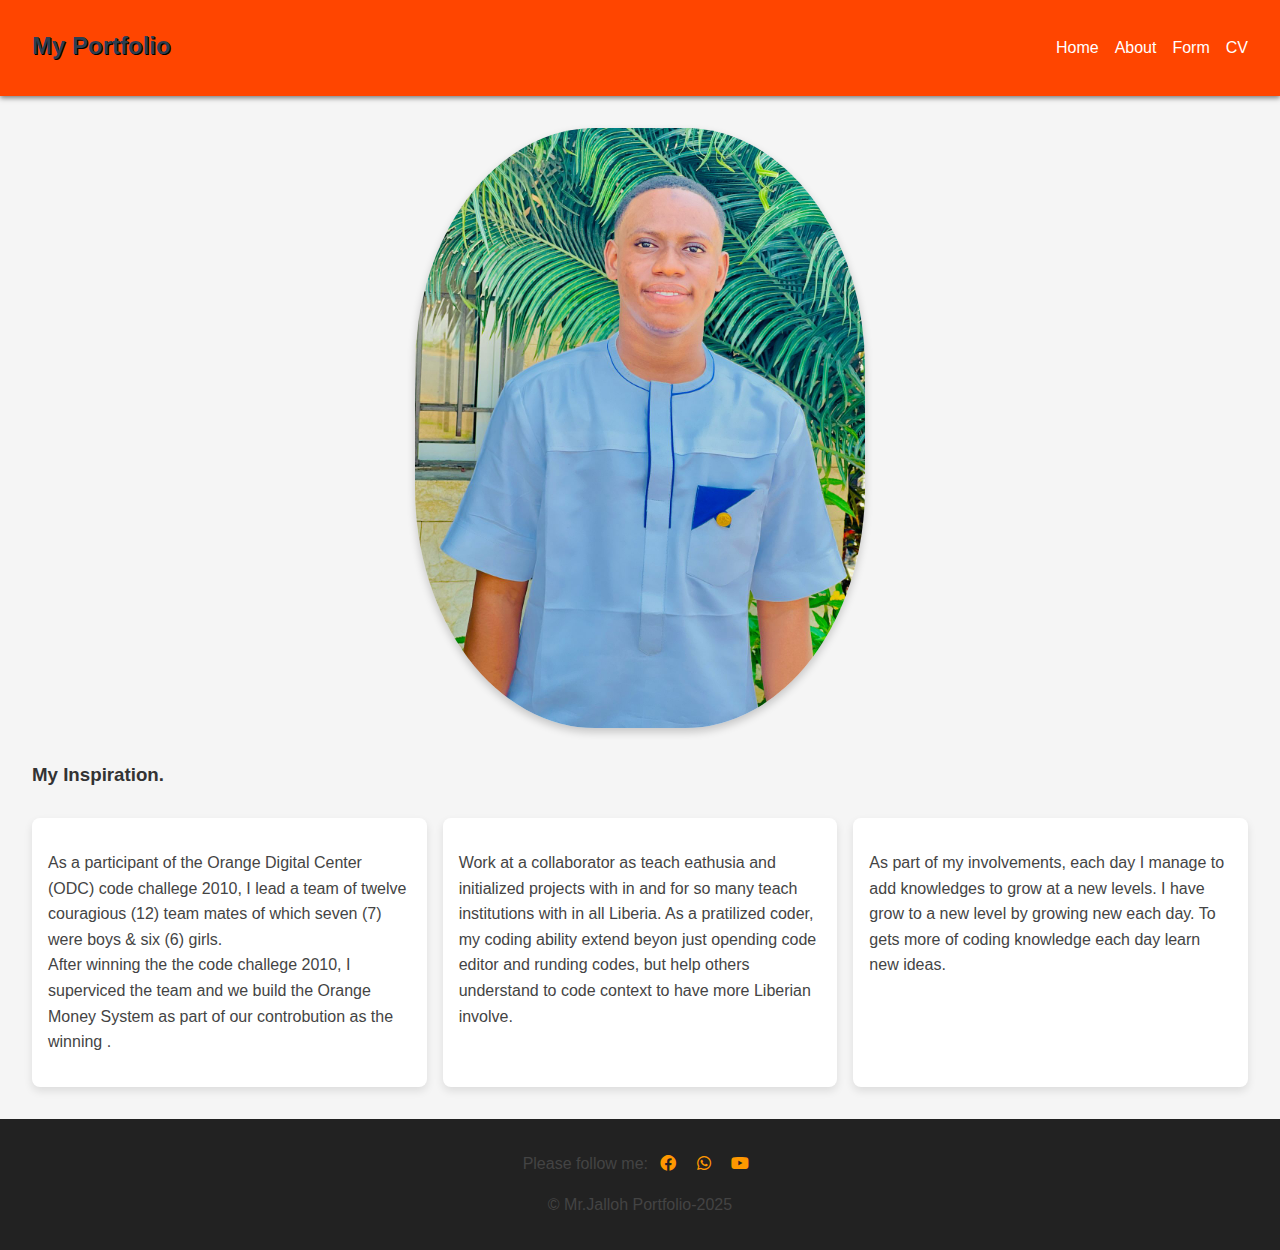
<file: Index.html>
<!DOCTYPE html>
<html lang="en">
<head>
    <meta charset="UTF-8">
    <meta name="viewport" content="width=device-width, initial-scale=1.0">
    <title>My Portfolio</title>
    <link rel="stylesheet" href="Portfolio.css">
    <link rel="stylesheet" href="https://cdnjs.cloudflare.com/ajax/libs/font-awesome/6.0.0/css/all.min.css">

</head>

<body>
    <header>
      <!--HOME NAVIGATION-->
        <nav>
          <h1 class="logo">My Portfolio</h1>
          <ul class="nav-links">
            <li><a href="jallorh.html">Home</a></li>
            <li><a href="Aboutpage.html">About</a></li>
            <li><a href="Contactpage.html">Form</a></li>
            <li><a href="My CV.html">CV</a></li>
          </ul>
        </nav>
      </header>

       <!---PROFILE PHOTO, & CLICK QUOTATION ---->
      <main class="home">
        <section class="profile">
          <img src="Jallorh.jpg" alt="My Photo" class="profile-pic" id="openModal">
        
          <div id="myModal" class="modal">
            <div class="modal-content">
              <span class="close-button" id="closeModal">&times;</span>
              <h2>Self Tip:</h2>
              <p>Welcome, I'm Abraham Jalloh a pratized Web Developer from Srarz University.
              I'm a young passionate web developer with experience in building responsive and dynamic websites.
               I love turning ideas into reality through code.</p>
            </div>
          </div>
        </section>

        <section class="intro">
        </section>
        <section class="projects">
          <h3>My Inspiration.</h3>
          <div class="grid">

            <div class="project-card">
              <p>As a participant of the Orange Digital Center (ODC) code challege 2010, 
                I lead a team of twelve couragious (12) team mates of which seven (7) were boys & six (6) girls. <br>
                After winning the the code challege 2010, I superviced the team and we build 
                the Orange Money System as part of our controbution as the winning .</p>
            </div>

            <div class="project-card">
              <p>Work at a collaborator as teach eathusia and initialized projects with in and for so many teach institutions with in all Liberia.
              As a pratilized coder, my coding ability extend beyon just opending code editor and runding codes, but help others understand to code 
               context to have more Liberian involve.</p>
            </div>

            <div class="project-card">
              <p>As part of my involvements, each day I manage to add knowledges to grow at a new levels.
                I have grow to a new level by growing new each day. To gets more of coding knowledge each day learn new ideas.</p>
            </div>

          </div>
        </section>
      </main>
      <footer>
        <p>Please follow me: 
          <a href="#"><i class="fa-brands fa-facebook"></i></a>
          <a href="#"><i class="fa-brands fa-whatsapp"></i></a>
          <a href="#"><i class="fa-brands fa-youtube"></i></a>
        </p>
        <p>&copy; Mr.Jalloh Portfolio-2025</p>
      </footer>
   

    <!--This SCRIPT shows the pop-up medal after clicking my photo-->
    <script>
      const openModal = document.getElementById("openModal");
      const closeModal = document.getElementById("closeModal");
      const modal = document.getElementById("myModal");
    
      openModal.onclick = function () {
        modal.style.display = "block";
      };
    
      closeModal.onclick = function () {
        modal.style.display = "none";
      };
    
      window.onclick = function (event) {
        if (event.target == modal) {
          modal.style.display = "none";
        }
      };
    </script>
    
     
</body>
</html>
</file>
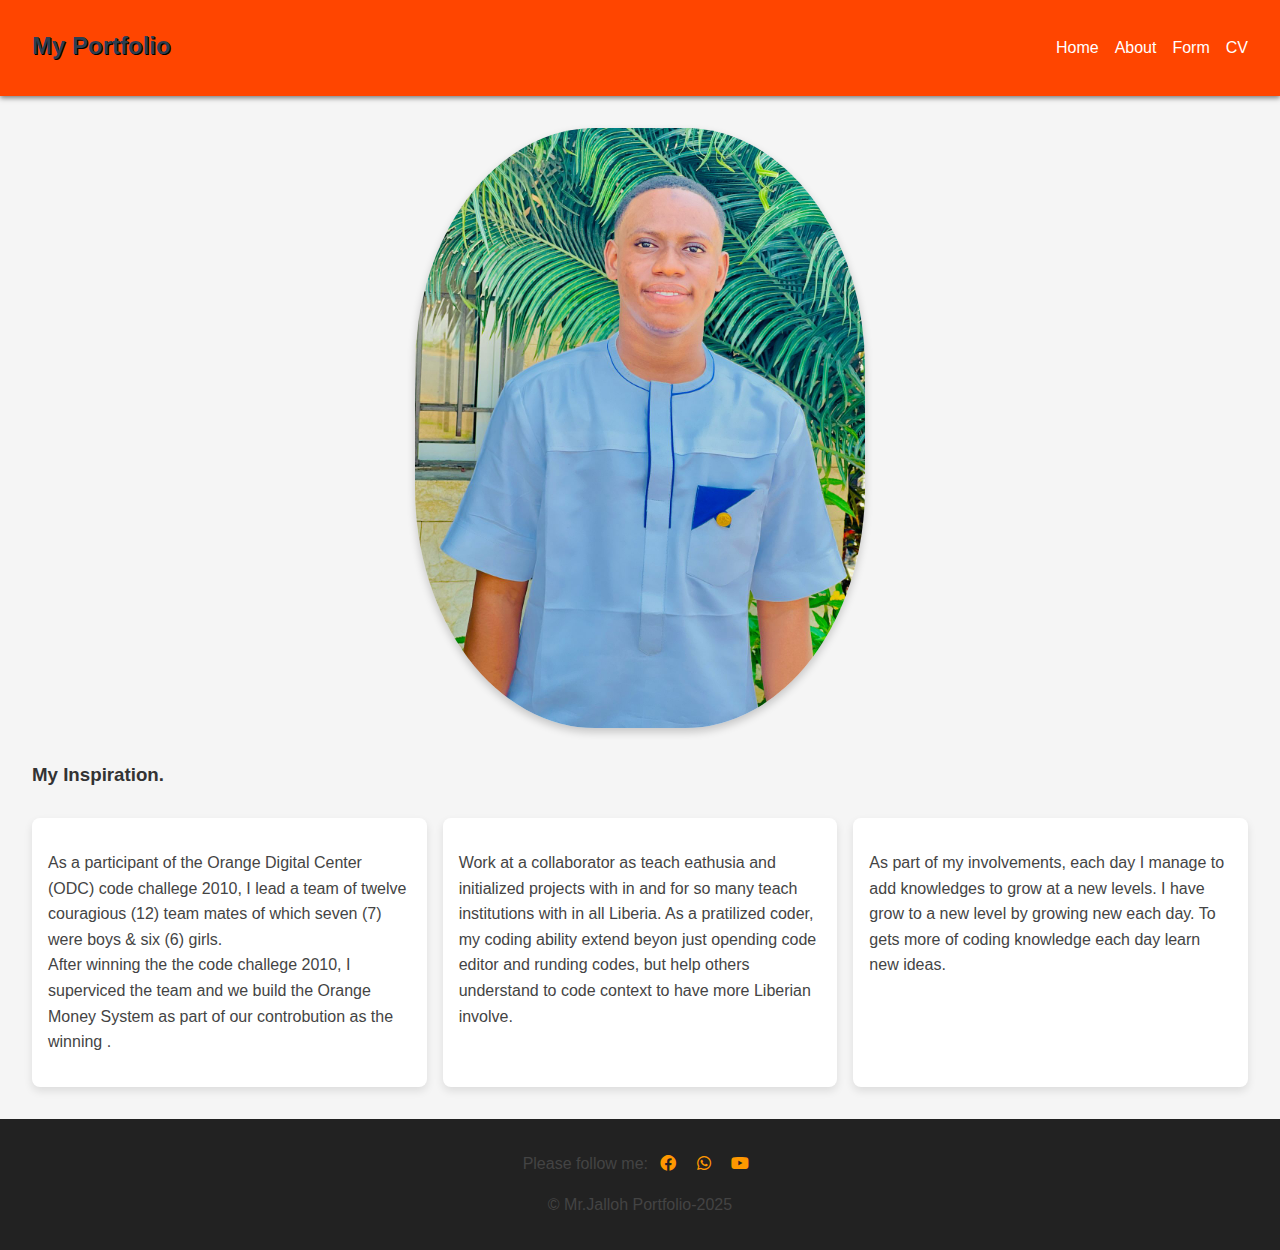
<file: index.html>
<!DOCTYPE html>
<html lang="en">
<head>
    <meta charset="UTF-8">
    <meta name="viewport" content="width=device-width, initial-scale=1.0">
    <title>My Portfolio</title>
    <link rel="stylesheet" href="Portfolio.css">
    <link rel="stylesheet" href="https://cdnjs.cloudflare.com/ajax/libs/font-awesome/6.0.0/css/all.min.css">

</head>

<body>
    <header>
      <!--HOME NAVIGATION-->
        <nav>
          <h1 class="logo">My Portfolio</h1>
          <ul class="nav-links">
            <li><a href="index.html">Home</a></li>
            <li><a href="Aboutpage.html">About</a></li>
            <li><a href="Contactpage.html">Form</a></li>
            <li><a href="My CV.html">CV</a></li>
          </ul>
        </nav>
      </header>

       <!---PROFILE PHOTO, & CLICK QUOTATION ---->
      <main class="home">
        <section class="profile">
          <img src="Jallorh.jpg" alt="My Photo" class="profile-pic" id="openModal">
        
          <div id="myModal" class="modal">
            <div class="modal-content">
              <span class="close-button" id="closeModal">&times;</span>
              <h2>Self Tip:</h2>
              <p>Welcome, I'm Abraham Jalloh a pratized Web Developer from Srarz University.
              I'm a young passionate web developer with experience in building responsive and dynamic websites.
               I love turning ideas into reality through code.</p>
            </div>
          </div>
        </section>

        <section class="intro">
        </section>
        <section class="projects">
          <h3>My Inspiration.</h3>
          <div class="grid">

            <div class="project-card">
              <p>As a participant of the Orange Digital Center (ODC) code challege 2010, 
                I lead a team of twelve couragious (12) team mates of which seven (7) were boys & six (6) girls. <br>
                After winning the the code challege 2010, I superviced the team and we build 
                the Orange Money System as part of our controbution as the winning .</p>
            </div>

            <div class="project-card">
              <p>Work at a collaborator as teach eathusia and initialized projects with in and for so many teach institutions with in all Liberia.
              As a pratilized coder, my coding ability extend beyon just opending code editor and runding codes, but help others understand to code 
               context to have more Liberian involve.</p>
            </div>

            <div class="project-card">
              <p>As part of my involvements, each day I manage to add knowledges to grow at a new levels.
                I have grow to a new level by growing new each day. To gets more of coding knowledge each day learn new ideas.</p>
            </div>

          </div>
        </section>
      </main>
      <footer>
        <p>Please follow me: 
          <a href="#"><i class="fa-brands fa-facebook"></i></a>
          <a href="#"><i class="fa-brands fa-whatsapp"></i></a>
          <a href="#"><i class="fa-brands fa-youtube"></i></a>
        </p>
        <p>&copy; Mr.Jalloh Portfolio-2025</p>
      </footer>
   

    <!--This SCRIPT shows the pop-up medal after clicking my photo-->
    <script>
      const openModal = document.getElementById("openModal");
      const closeModal = document.getElementById("closeModal");
      const modal = document.getElementById("myModal");
    
      openModal.onclick = function () {
        modal.style.display = "block";
      };
    
      closeModal.onclick = function () {
        modal.style.display = "none";
      };
    
      window.onclick = function (event) {
        if (event.target == modal) {
          modal.style.display = "none";
        }
      };
    </script>
    
     
</body>
</html>
</file>
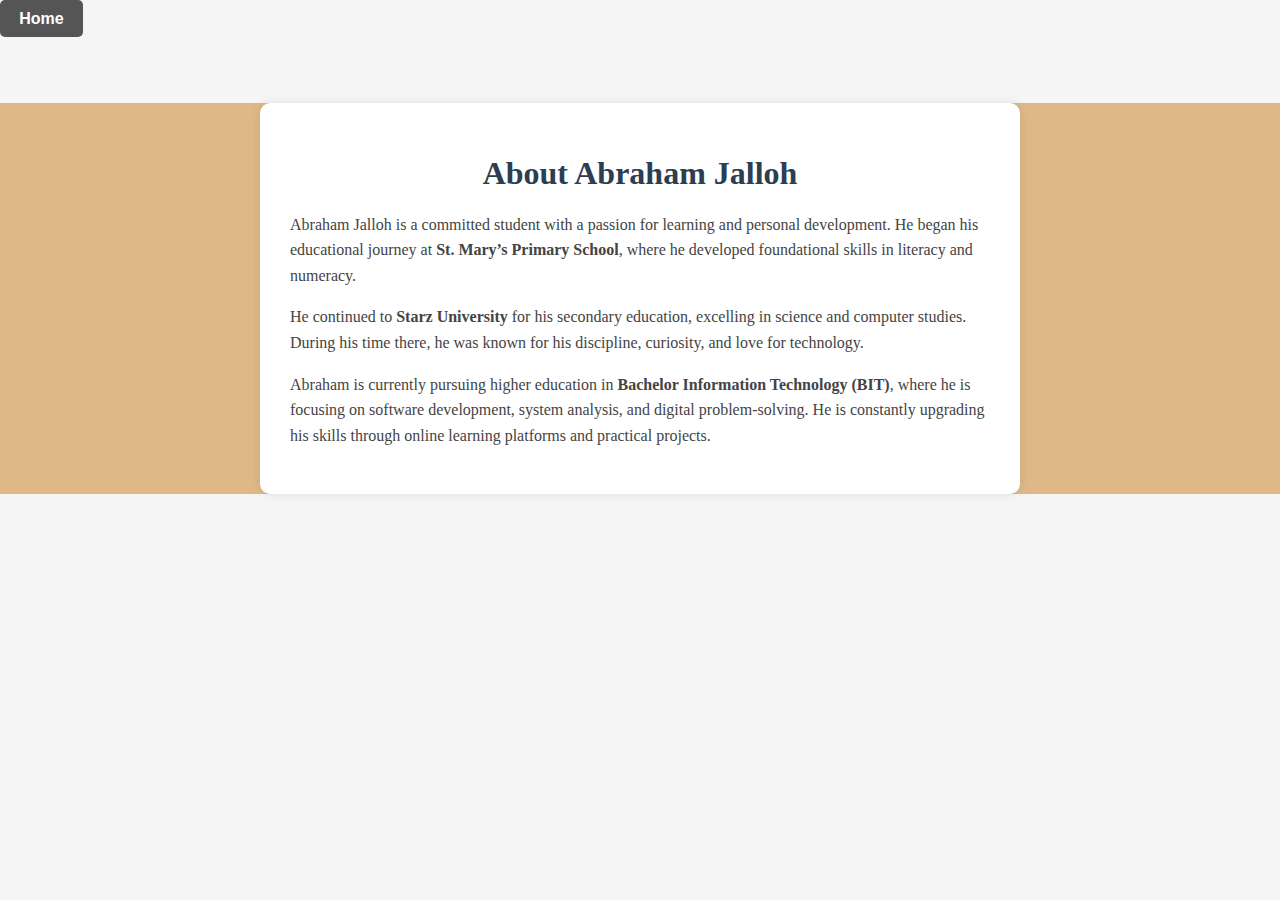
<file: Aboutpage.html>
<!DOCTYPE html>
<html lang="en">
<head>
    <meta charset="UTF-8">
    <meta name="viewport" content="width=device-width, initial-scale=1.0">
    <link rel="stylesheet" href="Portfolio.css">
    <title>About Me</title>
</head>
<body>
      <a href="index.html" class="home-back">Home</a>
        <diV class="About">
       <div class="container">
        <h1>About Abraham Jalloh</h1>
        <p>Abraham Jalloh is a committed student with a passion for learning and personal development. He began his educational journey at <strong>St. Mary’s Primary School</strong>, where he developed foundational skills in literacy and numeracy.</p>
    
        <p>He continued to <strong>Starz University</strong> for his secondary education, excelling in science and computer studies. During his time there, he was known for his discipline, curiosity, and love for technology.</p>
    
        <p>Abraham is currently pursuing higher education in <strong>Bachelor Information Technology (BIT)</strong>, where he is focusing on software development, system analysis, and digital 
            problem-solving. He is constantly upgrading his skills through online learning platforms and practical projects.</p>
      </div>
    </diV>
    
    
</body>
</html>
</file>
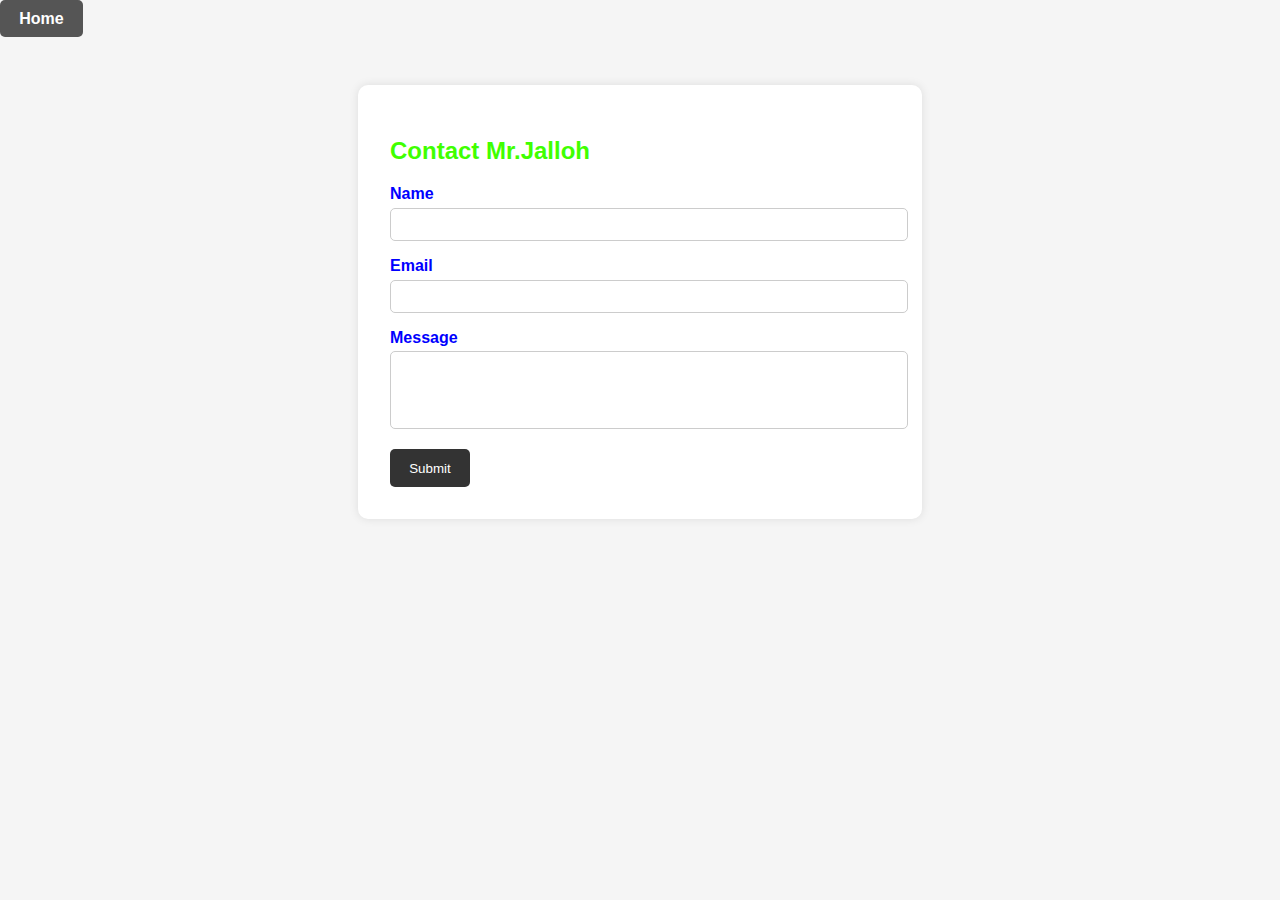
<file: Contactpage.html>
<!DOCTYPE html>
<html lang="en">
<head>
    <meta charset="UTF-8">
    <meta name="viewport" content="width=device-width, initial-scale=1.0">
    <link rel="stylesheet" href="Portfolio.css">
    <title>Contactpage</title>
</head>
<body>
    <a href="index.html" class="home-back">Home</a>

    <section class="contact-section">
        <h2>Contact Mr.Jalloh</h2>
        <form id="contact-form">
          <label for="name">Name</label>
          <input type="text" id="name" name="name" required/>
      
          <label for="email">Email</label>
          <input type="email" id="email" name="email" required/>
      
          <label for="message">Message</label>
          <textarea id="message" name="message" rows="4" required></textarea>
      
          <!--pop-up Modal for my button -->
          <button type="button" onclick="document.getElementById('confirm-modal').style.display='flex'">Submit</button>
        </form>
      </section>
      
      <!-- Modal -->
      <div id="confirm-modal" class="modal">
        <div class="modal-content">
          <p>Are you sure you want to submit the form?</p>
          <div class="modal-buttons">
            <button onclick="document.getElementById('contact-form').submit()">Yes</button>
            <button onclick="document.getElementById('confirm-modal').style.display='none'">Cancel</button>
          </div>
        </div>
      </div>
      

</body>
</html>
</file>
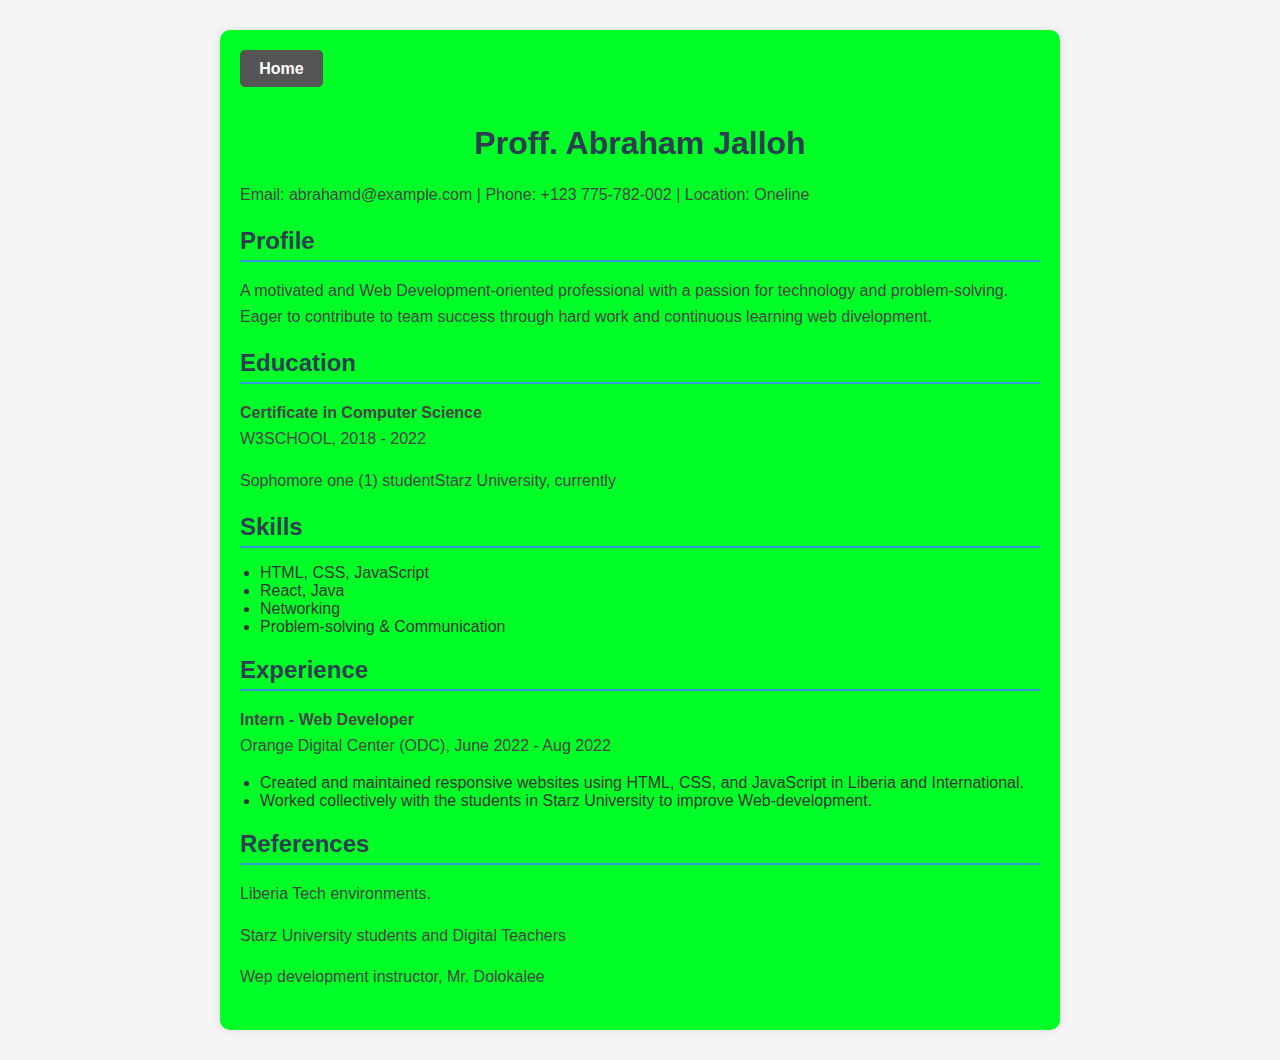
<file: My CV.html>
<!DOCTYPE html>
<html lang="en">
<head>
    <meta charset="UTF-8">
    <meta name="viewport" content="width=device-width, initial-scale=1.0">
    <title>MY CV</title>
    <link rel="stylesheet" href="Portfolio.css">
</head>
<div class="CV">
<body>
  <a href="index.html" class="home-back">Home</a>
    <h1>Proff. Abraham Jalloh</h1>
  <p>Email: abrahamd@example.com | Phone: +123 775-782-002 | Location: Oneline</p>

  <div class="section">
    <h2 class="section-title">Profile</h2>
    <p>A motivated and Web Development-oriented professional with a passion for technology 
      and problem-solving. Eager to contribute to team success through hard work and continuous learning web divelopment.</p>
  </div>

  <div class="section">
    <h2 class="section-title">Education</h2>
    <p><strong>Certificate in Computer Science</strong><br>W3SCHOOL, 2018 - 2022</p>
    <p><srtong>Sophomore one (1) student</srtong>Starz University, currently<br></p>
  </div>


  <div class="section">
    <h2 class="section-title">Skills</h2>
    <ul>
      <li>HTML, CSS, JavaScript</li>
      <li>React, Java</li>
      <li>Networking</li>
      <li>Problem-solving & Communication</li>
    </ul>
  </div>

  <div class="section">
    <h2 class="section-title">Experience</h2>
    <p><strong>Intern - Web Developer</strong><br>Orange Digital Center (ODC), June 2022 - Aug 2022</p>
    <ul>
      <li>Created and maintained responsive websites using HTML, CSS, and JavaScript in Liberia and International.</li>
      <li>Worked collectively with the students in Starz University to improve Web-development.</li>
    </ul>
  </div>

  <div class="section">
    <h2 class="section-title">References</h2>
    <p>Liberia Tech environments.</p>
    <P>Starz University students and Digital Teachers</P>
    <p>Wep development instructor, Mr. Dolokalee</p>
    <p></p>
  </div> 

</div>
</body>
</html>
</file>
<file: Portfolio.css>
body {
    margin: 0;
    font-family: 'Segoe UI', Tahoma,Verdana, sans-serif;
    background: #f5f5f5;
    color: #333;
  }
  
  /*-PICTURE STYLING--*/
  .profile {
    text-align: center;
    margin-bottom: 2rem;
  }
  
  .profile-pic {
    width: 450px;
    border-radius: 40%;
    cursor: pointer;
    box-shadow: 0 4px 8px rgba(0,0,0,0.2);
    transition: transform 0.3s;
  }
  
  .profile-pic:hover {
    transform: scale(1.05);
  }
  
  .modal {
    display: none;
    position: fixed;
    z-index: 999;
    left: 0;
    top: 0;
    width: 100%;
    height: 100%;
    overflow: auto;
    background-color: rgba(0,0,0,0.6);
  }

.modal-content {
  background-color: #fff;
  margin: 10% auto;
  padding: 2rem;
  border-radius: 10px;
  width: 90%;
  max-width: 500px;
  position: relative;
  animation: fadeIn 0.5s ease-in-out;
}

.close-button {
  position: absolute;
  right: 1rem;
  top: 1rem;
  font-size: 1.5rem;
  color: #888;
  cursor: pointer;
}

.close-button:hover {
  color: #000;
}


/*--PICTURE STYLING Ends--*/


/*--HEADER STYLING--*/
header {
    background: orangered;
    color: #fff;
    padding: 1rem 2rem;
    box-shadow: 0 2px 5px rgba(0,0,0,0.5);
  }
  
  .logo {
    font-size: 1.5rem;
    text-shadow: 1px 1px #000;
  }
  
  nav {
    display: flex;
    justify-content: space-between;
    align-items: center;
  }
  .nav-links {
    display: flex;
    list-style: none;
  }
  
  .nav-links li a {
    color: white;
    text-decoration: none;
    margin-left: 1rem;
    transition: color 0.3s;
  }
  
  .nav-links li a:hover {
    color: #1500ff;
  }
  
  /*---PROFILE INSPIRATION----------------------- */
  
  main {
    padding: 2rem;
  }
  
  .intro {
    text-align: center;
    animation: fadeIn 2s ease-in-out;
  }
  
  .projects .grid {
    display: grid;
    grid-template-columns: repeat(auto-fit, minmax(250px, 1fr));
    gap: 1rem;
    margin-top: 2rem;
  }
  
  .project-card {
    background: white;
    padding: 1rem;
    box-shadow: 0 4px 8px rgba(0,0,0,0.1);
    border-radius: 8px;@media (max-width: 768px) {
        .nav-links {
          flex-direction: column;
          align-items: flex-start;
        }
        
        .projects .grid {
          grid-template-columns: 1fr;
        }
        
      }
      
      @keyframes fadeIn {
        from { opacity: 0; transform: translateY(20px); }
        to { opacity: 1; transform: translateY(0); }
      }
    transition: transform 0.3s;
  }
  
  .project-card:hover {
    transform: translateY(-5px);
  }

   /*---PROFILE INSPIRATION ENDS---- */


  /*-FOOTER STYLING---*/
  footer {
    text-align: center;
    background: #222;
    color: #eee;
    padding: 1rem;
    font-size: 0.9rem;
  }
  
  footer a {
    color: #ff9800;
    margin: 0 0.5rem;
  }
   /*-FOOTER STYLING ENDS---*/


   
  
/*- Exit BUTTON FROM FORM PAGE---*/
.home-back {
  display: inline-block;
  margin-bottom: 1rem;
  background-color: #555;
  color: white;
  padding: 0.6rem 1.2rem;
  text-decoration: none;
  border-radius: 5px;
  font-weight: bold;
  transition: background-color 0.3s;
}

.home-back:hover {
  background-color:red;
}
/*- Exit BUTTON FROM FORM PAGE ENDS---*/



  /*--CONTACT PAGE STYLING-*/
  .contact-section {
    max-width: 500px;
    margin: 2rem auto;
    background: #fff;
    padding: 2rem;
    box-shadow: 0 0 10px rgba(0,0,0,0.1);
    border-radius: 10px;
  }
  
  .contact-section label {
    display: block;
    margin-top: 1rem;
    font-weight: bold;
    Color: blue;
  }
  
  .contact-section input,
  .contact-section textarea {
    width: 100%;
    padding: 0.5rem;
    margin-top: 0.3rem;
    border: 1px solid #ccc;
    border-radius: 5px;
    resize: none;
  }
  
  .contact-section button {
    margin-top: 1rem;
    background-color: #333;
    color: white;
    border: none;
    padding: 0.7rem 1.2rem;
    border-radius: 5px;
    cursor: pointer;
  }

  .contact-section h2{
    color: #40ff00;
    align-items: center;
  }

  .contact-section button:hover {
    background-color: #ff9800;
  }
   /*--CONTACT PAGE STYLING-*/



   /*MODAL STYLING*/
  .modal {
    display: none;
    position: fixed;
    top: 0; left: 0; right: 0; bottom: 0;
    background-color: rgba(0,0,0,0.6);
    justify-content: center;
    align-items: center;
    z-index: 1000;
  }
  
  .modal-content {
    background: white;
    padding: 2rem;
    border-radius: 10px;
    text-align: center;
    width: 90%;
    max-width: 400px;
  }
  
  .modal-buttons {
    margin-top: 1rem;
  }
  
  .modal-buttons button {
    margin: 0 0.5rem;
    padding: 0.6rem 1.2rem;
    border: none;
    border-radius: 5px;
    font-weight: bold;
    cursor: pointer;
  }
  
  .modal-buttons button:first-child {
    background-color: #4caf50;
    color: white;
  }
  
  .modal-buttons button:last-child {
    background-color: #f44336;
    color: white;
  }
  /*MODAL ENDS*/



    /*-MY CV PAGE STYLING--*/
     
    .CV{
      font-family: Arial, sans-serif;
      background: rgb(0, 255, 38);
      color: #333;
      max-width: 800px;
      margin: 30px auto;
      padding: 20px;
      box-shadow: 0 0 10px rgba(0,0,0,0.1);
      border-radius: 10px;
    }
    h1, h2 {
      color: #2c3e50;
    }
    .section {
      margin-bottom: 20px;
    }
    .section-title {
      border-bottom: 2px solid #3498db;
      padding-bottom: 5px;
      margin-bottom: 10px;
    }
    ul {
      padding-left: 20px;
    }
      /*-CV PAGE ENDS --*/



 /*---ABOUT PAGE STYLING------*/
 .About {
  font-family: cursive;
  background: burlywood;
  margin: 0;
  padding: 0;
  align-items: center;
}

.container {
  max-width: 700px;
  margin: 50px auto;
  background: #fff;
  padding: 30px;
  border-radius: 10px;
  box-shadow: 0 0 10px rgba(0,0,0,0.1);
}

h1 {
  color: #2c3e50;
  margin-bottom: 20px;
  text-align: center;
}

p {
  font-size: 16px;
  line-height: 1.6;
  color: #444;
}
 /*---ABOUT PAGE ENDS------*/
</file>
